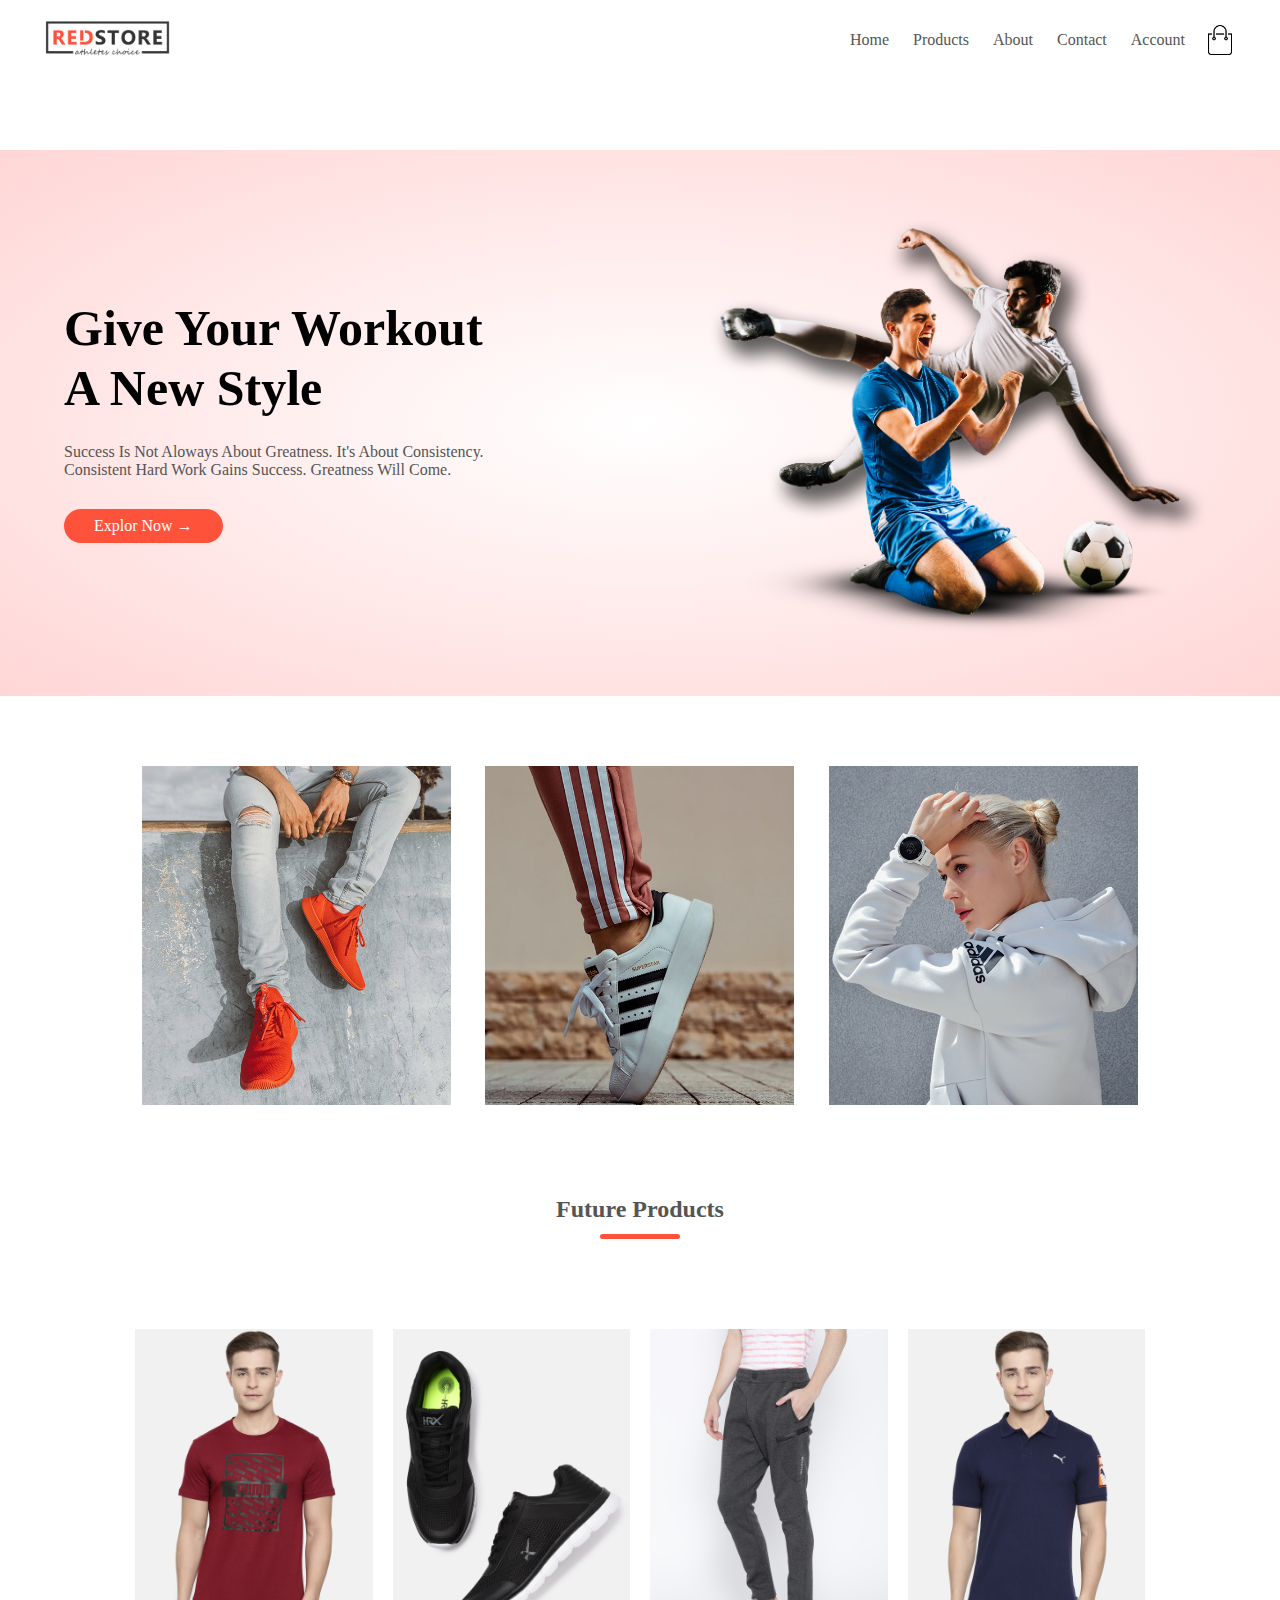
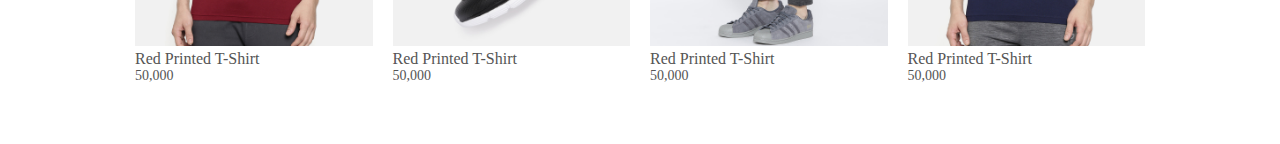
<file: RedStore/Index.html>
<!DOCTYPE html>

<html>
    <head>
        <meta charset="UTF-8">
        <title>Red Store</title>

        <link rel="stylesheet" href="Style.css">
        <link rel="stylesheet" href="https://cdnjs.cloudflare.com/ajax/libs/font-awesome/5.15.3/css/all.min.css" integrity="sha512-iBBXm8fW90+nuLcSKlbmrPcLa0OT92xO1BIsZ+ywDWZCvqsWgccV3gFoRBv0z+8dLJgyAHIhR35VZc2oM/gI1w==" crossorigin="anonymous" />
    </head>

    <body class="body">
       
        
        <div class="container">
            <div class="navbar">
                <div class="log">
                    <img src="Img/logo.png" style="width : 125px">
                </div>
    
                <nav>
                    <ul>
                        <li><a href="">Home</a></li>
                        <li><a href="">Products</a></li>
                        <li><a href="">About</a></li>
                        <li><a href="">Contact</a></li>
                        <li><a href="">Account</a></li>
                    </ul>
                </nav>
                <img src="Img/cart.png" width="30px" height="30px">
            </div>
        </div>
        
        <div class="header">
            <div class="row">
                <div class="col-2">
                    <h1>Give Your Workout <br> A New Style</h1>
                    <p>
                        Success Is Not Aloways About  Greatness. It's About Consistency. 
                        <br> Consistent Hard Work Gains Success. Greatness Will Come.
                        <a href="" class="btn">Explor Now &#8594</a>
                    </p>
                </div>
                <div class="col-2">
                    <img src="Img/image1.png" alt="">
                </div>
            </div>
        </div>

        <!-- Future Categories -->
        <div class="Caregories">
            <div class="smallcontainer">
                <div class="row">
                    <div class="col-3">
                        <img src="Img/category-1.jpg">
                    </div>
                    <div class="col-3">
                        <img src="Img/category-2.jpg">
                    </div>
                    <div class="col-3">
                        <img src="Img/category-3.jpg">
                    </div>
                </div>
            </div>
        </div>

        <!-- Future Products -->
        <div class="smallcontainer">
            <h2 class="title">Future Products</h2>
            <div class="row">
                <div class="col-4">
                    <img src="Img/product-1.jpg">
                    <h4>Red Printed T-Shirt</h4>
                    <div class="rating">
                        <i class="fas fa-star"></i>
                        <i class="fas fa-star"></i>
                        <i class="fas fa-star"></i>
                        <i class="fas fa-star"></i>
                        <i class="far fa-star"></i>
                    </div>
                    <p>50,000</p>
                </div>
                <div class="col-4">
                    <img src="Img/product-2.jpg">
                    <h4>Red Printed T-Shirt</h4>
                    <div class="rating">
                        <i class="fas fa-star"></i>
                        <i class="fas fa-star"></i>
                        <i class="fas fa-star"></i>
                        <i class="fas fa-star-half"></i>
                        <i class="far fa-star"></i>
                    </div>
                    <p>50,000</p>
                </div>
                <div class="col-4">
                    <img src="Img/product-3.jpg">
                    <h4>Red Printed T-Shirt</h4>
                    <div class="rating">
                        <i class="fas fa-star"></i>
                        <i class="fas fa-star"></i>
                        <i class="fas fa-star"></i>
                        <i class="fas fa-star-half"></i>
                        <i class="far fa-star"></i>
                    </div>
                    <p>50,000</p>
                </div>
                <div class="col-4">
                    <img src="Img/product-4.jpg">
                    <h4>Red Printed T-Shirt</h4>
                    <div class="rating">
                        <i class="fas fa-star"></i>
                        <i class="fas fa-star"></i>
                        <i class="fas fa-star"></i>
                        <i class="fas fa-star"></i>
                        <i class="far fa-star"></i>
                    </div>
                    <p>50,000</p>
                </div>
            </div>
        </div>
        
    </body>


</html>
</file>
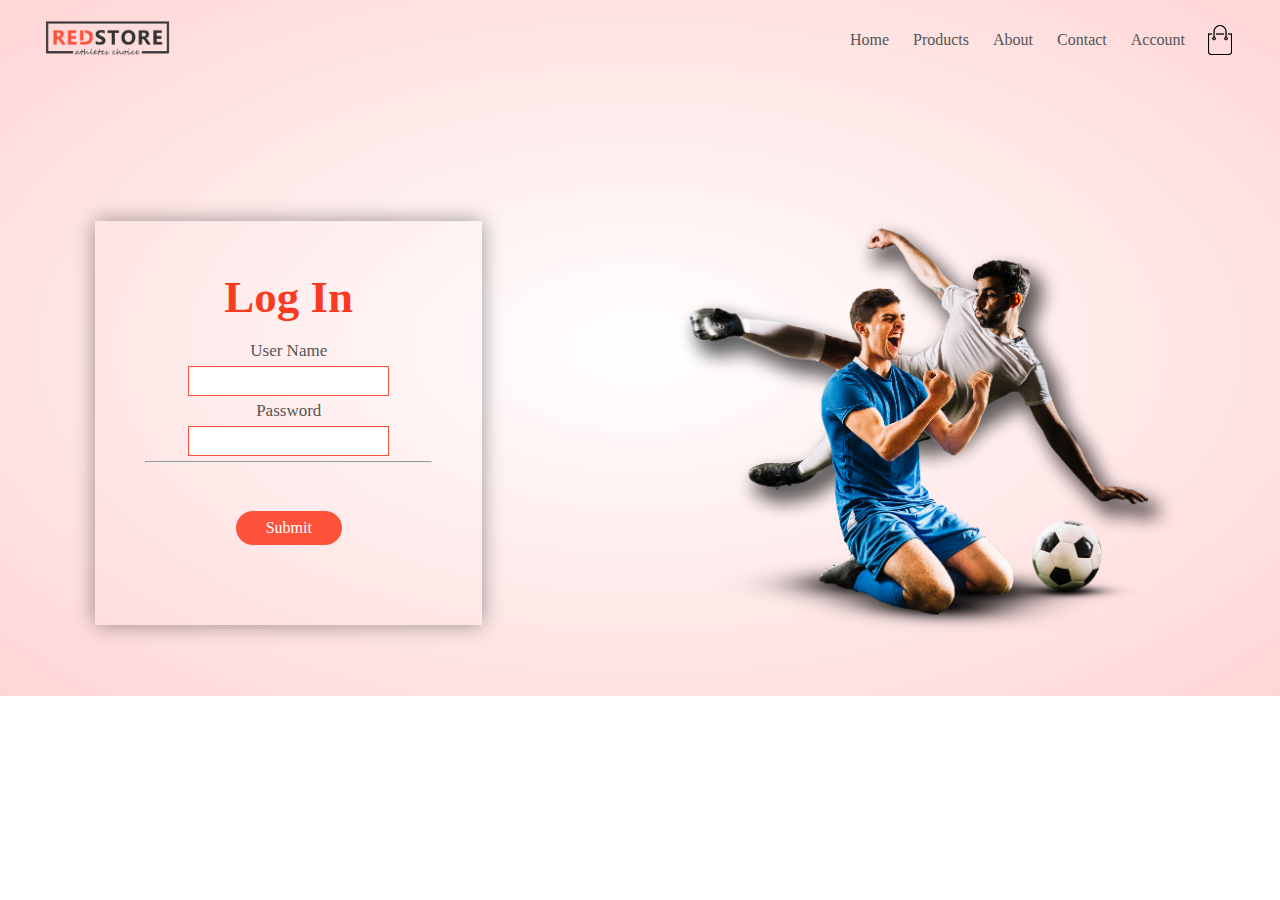
<file: RedStore/LogIn_Register_Page.html>
<!DOCTYPE html>

<html>
    <head>
        <meta charset="UTF-8">
        <title>Red Store</title>

        <meta name="viewport" content="width=device-width,initial-scale=1.0">
        <link rel="stylesheet" href="Style.css">
        <link rel="stylesheet" href="https://cdnjs.cloudflare.com/ajax/libs/font-awesome/5.15.3/css/all.min.css" integrity="sha512-iBBXm8fW90+nuLcSKlbmrPcLa0OT92xO1BIsZ+ywDWZCvqsWgccV3gFoRBv0z+8dLJgyAHIhR35VZc2oM/gI1w==" crossorigin="anonymous" />
    </head>

    <body class="body">
       
        

        
        <div class="header">

            <div class="container">
                <div class="navbar">
                    <div class="log">
                        <img src="Img/logo.png" style="width : 125px">
                    </div>
        
                    <nav>
                        <ul id ="MenuItems">
                            <li><a href="">Home</a></li>
                            <li><a href="">Products</a></li>
                            <li><a href="">About</a></li>
                            <li><a href="">Contact</a></li>
                            <li><a href="">Account</a></li>
                        </ul>
                    </nav>
                    <img src="Img/cart.png" width="30px" height="30px">
                    <img src="Img/menu.png" class="menu-icon" onclick="menutoggle()">
                </div>
            </div>
            
            <div class="row login">
                <div class="col-2_Area">
                    <h3>Log In</h3>
                    <br>
                    <p>User Name</p> <input type="text" ><br>
                    <p>Password</p><input type="text" ><br>
                    <hr>
                    <br>
                    <a href="" class="btn">Submit</a>
                </div>
                <div class="col-2">
                    <img src="Img/image1.png" alt="">
                </div>
            </div>
        </div>




        <!-- JS For Menu Toggle -->
        <script>
            var MenuItems = document.getElementById("MenuItems");
            MenuItems.style.maxHeight = "0px";

            function menutoggle()
            {
                if(MenuItems.style.maxHeight == "0px")
                {
                    MenuItems.style.maxHeight = "200px";
                }else
                {
                    MenuItems.style.maxHeight = "0px";
                }
            }
        </script>
    </body>


</html>
</file>
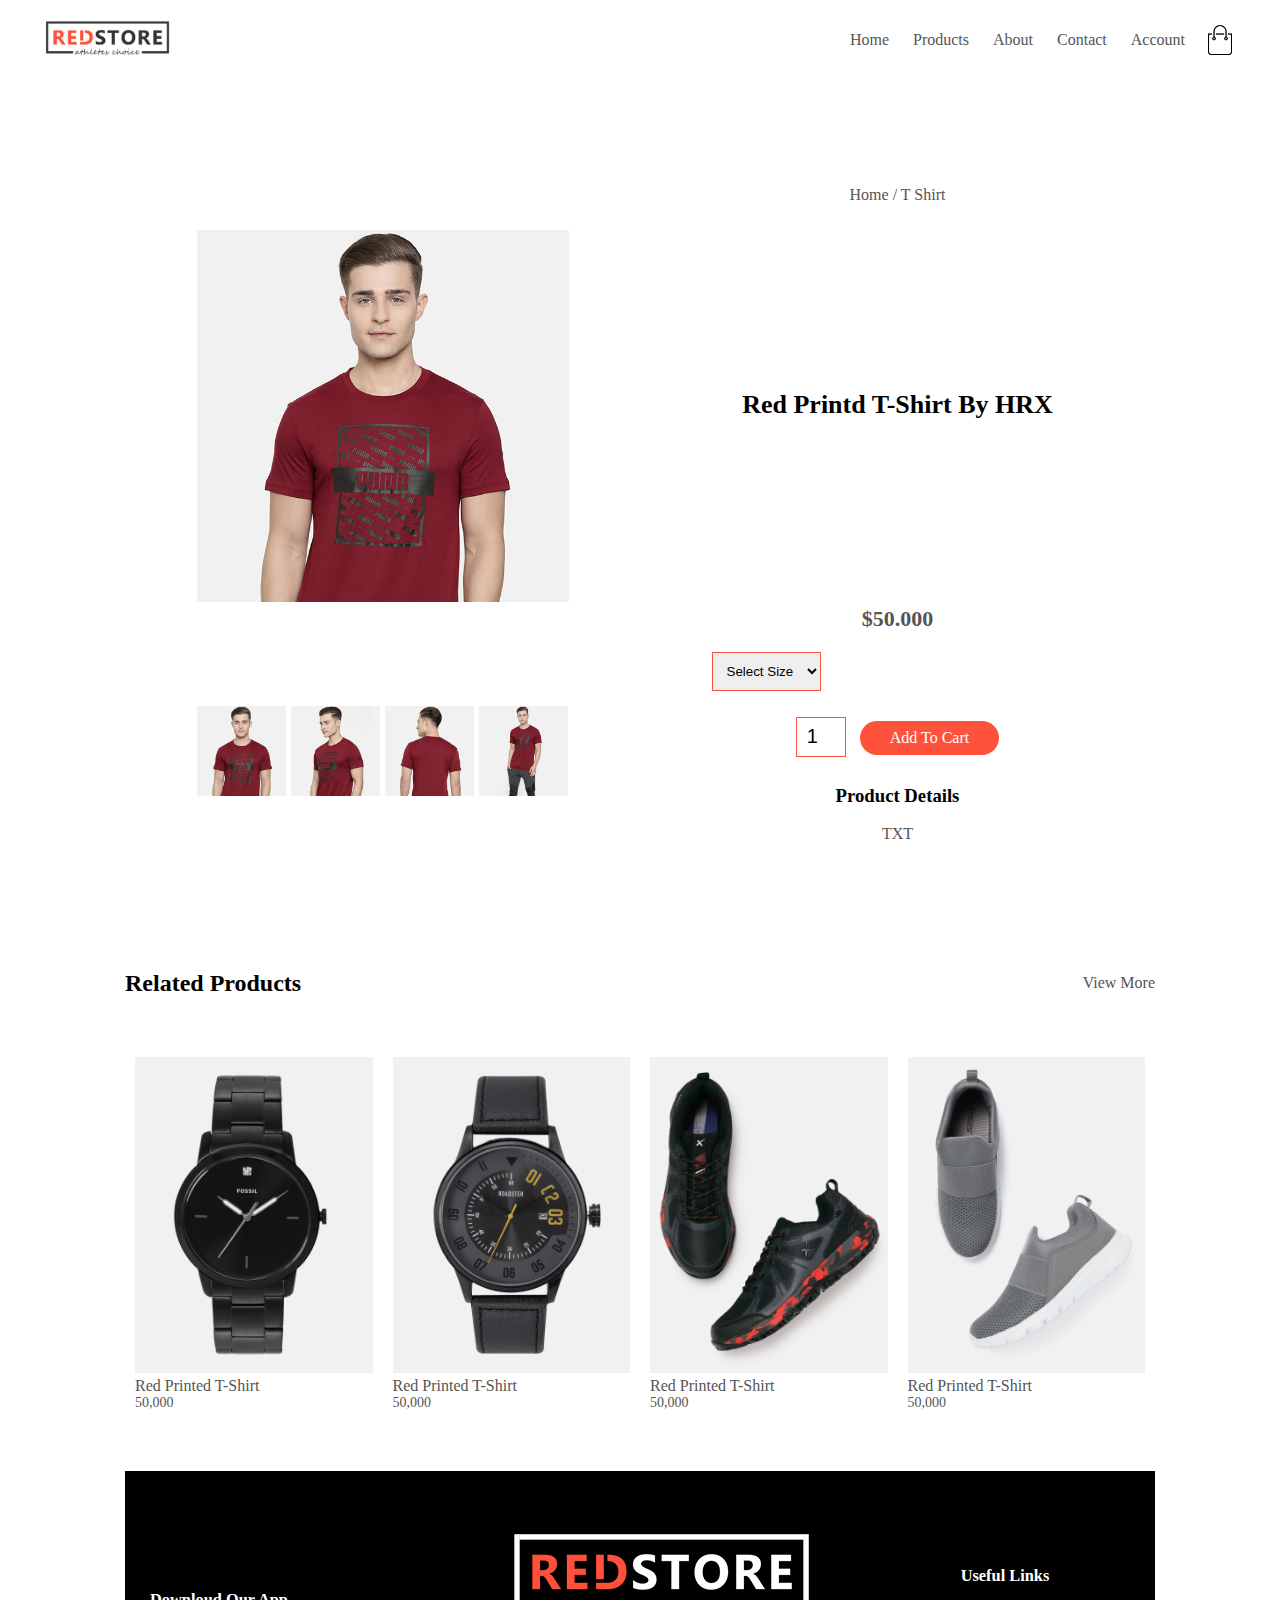
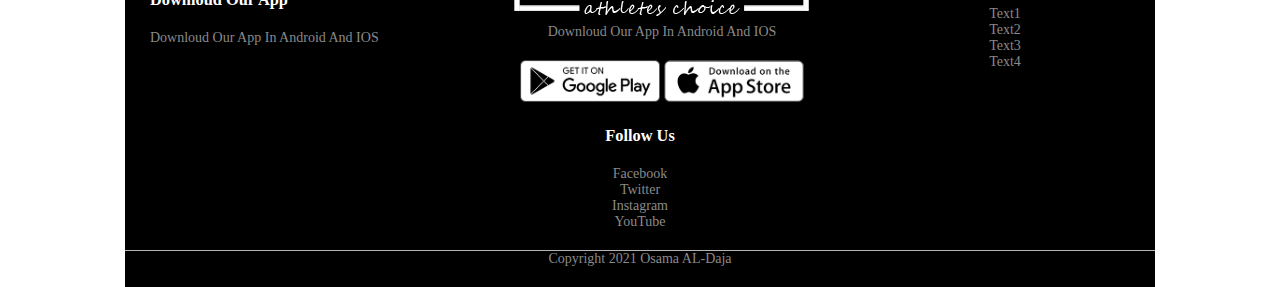
<file: RedStore/Product-Details.html>
<!DOCTYPE html>

<html>
    <head>
        <meta charset="UTF-8">
        <title>Red Store</title>

        <meta name="viewport" content="width=device-width,initial-scale=1.0">
        <link rel="stylesheet" href="Style.css">
        <link rel="stylesheet" href="https://cdnjs.cloudflare.com/ajax/libs/font-awesome/5.15.3/css/all.min.css" integrity="sha512-iBBXm8fW90+nuLcSKlbmrPcLa0OT92xO1BIsZ+ywDWZCvqsWgccV3gFoRBv0z+8dLJgyAHIhR35VZc2oM/gI1w==" crossorigin="anonymous" />
    </head>

    <body class="body">
        
        <div class="container">
            <div class="navbar">
                <div class="log">
                    <img src="Img/logo.png" style="width : 125px">
                </div>
    
                <nav>
                    <ul id ="MenuItems">
                        <li><a href="">Home</a></li>
                        <li><a href="">Products</a></li>
                        <li><a href="">About</a></li>
                        <li><a href="">Contact</a></li>
                        <li><a href="">Account</a></li>
                    </ul>
                </nav>
                <img src="Img/cart.png" width="30px" height="30px">
                <img src="Img/menu.png" class="menu-icon" onclick="menutoggle()">
            </div>
        </div>

        <div class="smallcontainer Single-Product">
            <div class="row">
                <div class="col-2">
                    <img src="Img/gallery-1.jpg" class="Details-IMG" style="width: 100%;" id = "product-img">

                    <div class="small-image-row">
                        <div class="small-image-col">
                            <img src="Img/gallery-1.jpg" class="small-img">
                        </div>
                        <div class="small-image-col">
                            <img src="Img/gallery-2.jpg" class="small-img">
                        </div>
                        <div class="small-image-col">
                            <img src="Img/gallery-3.jpg" class="small-img">
                        </div>
                        <div class="small-image-col">
                            <img src="Img/gallery-4.jpg" class="small-img">
                        </div>
                    </div>
                </div>
                <div class="col-2">
                    <p>Home / T Shirt</p>
                    <h1>Red Printd T-Shirt By HRX</h1>
                    <h4>$50.000</h4>
                    <select>
                        <option>Select Size</option>
                        <option>XXL</option>
                        <option>XL</option>
                        <option>Large</option>
                        <option>Medium</option>
                        <option>Small</option>
                    </select>
                    <input type="number" value="1">
                    <a href="" class="btn">Add To Cart</a>
                    <h3>Product Details</h3>
                    <br>
                    <p>TXT</p>
                </div>
            </div>
        </div>

        <!-- Title -->
        <div class="smallcontainer">
            <div class="row row-2">
                <h2>Related Products</h2>
                <p>View More</p>
            </div>
        </div>

        <!-- Future Products -->
        <div class="smallcontainer">

            <div class="row">
                <div class="col-4">
                    <img src="Img/product-8.jpg">
                    <h4>Red Printed T-Shirt</h4>
                    <div class="rating">
                        <i class="fas fa-star"></i>
                        <i class="fas fa-star"></i>
                        <i class="fas fa-star"></i>
                        <i class="fas fa-star"></i>
                        <i class="far fa-star"></i>
                    </div>
                    <p>50,000</p>
                </div>
                <div class="col-4">
                    <img src="Img/product-9.jpg">
                    <h4>Red Printed T-Shirt</h4>
                    <div class="rating">
                        <i class="fas fa-star"></i>
                        <i class="fas fa-star"></i>
                        <i class="fas fa-star"></i>
                        <i class="fas fa-star-half"></i>
                        <i class="far fa-star"></i>
                    </div>
                    <p>50,000</p>
                </div>
                <div class="col-4">
                    <img src="Img/product-10.jpg">
                    <h4>Red Printed T-Shirt</h4>
                    <div class="rating">
                        <i class="fas fa-star"></i>
                        <i class="fas fa-star"></i>
                        <i class="fas fa-star"></i>
                        <i class="fas fa-star-half"></i>
                        <i class="far fa-star"></i>
                    </div>
                    <p>50,000</p>
                </div>
                <div class="col-4">
                    <img src="Img/product-11.jpg">
                    <h4>Red Printed T-Shirt</h4>
                    <div class="rating">
                        <i class="fas fa-star"></i>
                        <i class="fas fa-star"></i>
                        <i class="fas fa-star"></i>
                        <i class="fas fa-star"></i>
                        <i class="far fa-star"></i>
                    </div>
                    <p>50,000</p>
                </div>
            </div>

        <div class="footer">
            <div class="container">
                <div class="row">
                    <div class="footer-col-1">
                        <h3>Downloud Our App</h3>
                        <p>Downloud Our App In Android And IOS</p>
                    </div>
                    <div class="footer-col-2">
                        <img src="Img/logo-white.png">
                        <p>Downloud Our App In Android And IOS</p>
                        <div class="app-logo">
                            <img src="Img/play-store.png">
                            <img src="Img/app-store.png">
                        </div>
                    </div>
                    <div class="footer-col-3">
                        <h3>Useful Links</h3>
                        <ul>
                            <li>Text1</li>
                            <li>Text2</li>
                            <li>Text3</li>
                            <li>Text4</li>
                        </ul>
                    </div>
                    <div class="footer-col-4">
                        <h3>Follow Us</h3>
                        <ul>
                            <li>Facebook</li>
                            <li>Twitter</li>
                            <li>Instagram</li>
                            <li>YouTube</li>
                        </ul>
                    </div>
                </div>
            </div>

            <hr>
            <p class="copyright">Copyright 2021 Osama AL-Daja</p>
        </div>


        <!-- JS For Menu Toggle -->
        <script>
            var MenuItems = document.getElementById("MenuItems");
            MenuItems.style.maxHeight = "0px";

            function menutoggle()
            {
                if(MenuItems.style.maxHeight == "0px")
                {
                    MenuItems.style.maxHeight = "200px";
                }else
                {
                    MenuItems.style.maxHeight = "0px";
                }
            }
        </script>

        <!-- Product Details -->
        <script>
            var ProductImg = document.getElementById("product-img");
            var SmallImg = document.getElementsByClassName("small-img");

            SmallImg[0].onclick = function(){
                ProductImg.src = SmallImg[0].src;
            }
            SmallImg[1].onclick = function(){
                ProductImg.src = SmallImg[1].src;
            }
            SmallImg[2].onclick = function(){
                ProductImg.src = SmallImg[2].src;
            }
            SmallImg[3].onclick = function(){
                ProductImg.src = SmallImg[3].src;
            }
        </script>
    </body>


</html>
</file>
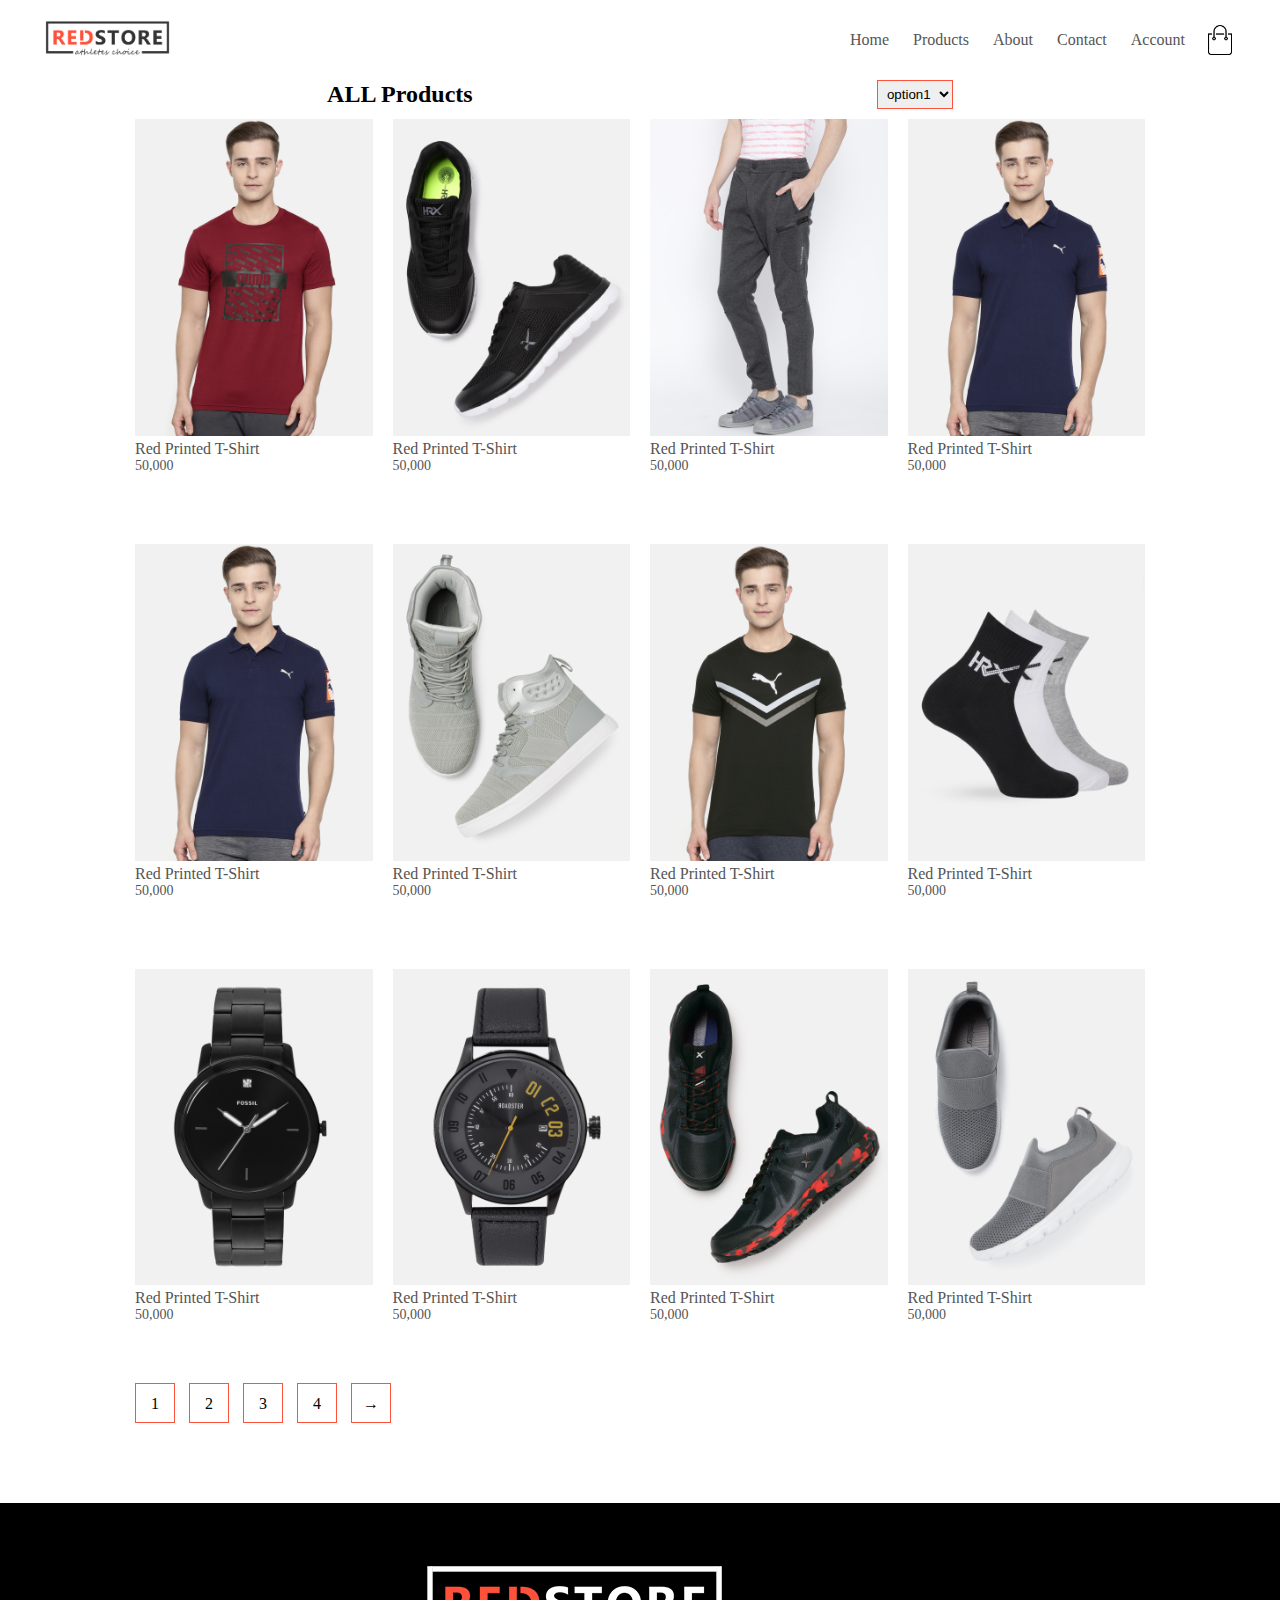
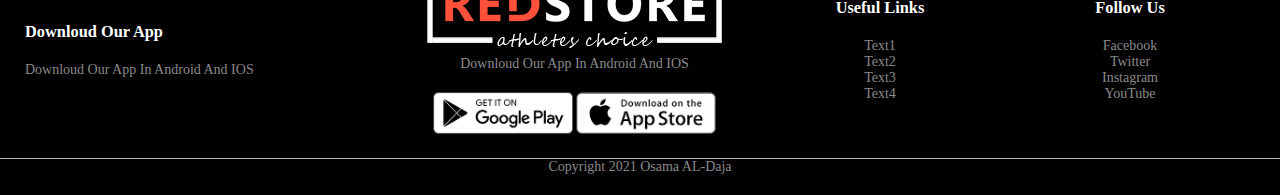
<file: RedStore/Products.html>
<!DOCTYPE html>

<html>
    <head>
        <meta charset="UTF-8">
        <title>Red Store</title>

        <meta name="viewport" content="width=device-width,initial-scale=1.0">
        <link rel="stylesheet" href="Style.css">
        <link rel="stylesheet" href="https://cdnjs.cloudflare.com/ajax/libs/font-awesome/5.15.3/css/all.min.css" integrity="sha512-iBBXm8fW90+nuLcSKlbmrPcLa0OT92xO1BIsZ+ywDWZCvqsWgccV3gFoRBv0z+8dLJgyAHIhR35VZc2oM/gI1w==" crossorigin="anonymous" />
    </head>

    <body class="body">
        
        <div class="container">
            <div class="navbar">
                <div class="log">
                    <img src="Img/logo.png" style="width : 125px">
                </div>
    
                <nav>
                    <ul id ="MenuItems">
                        <li><a href="">Home</a></li>
                        <li><a href="">Products</a></li>
                        <li><a href="">About</a></li>
                        <li><a href="">Contact</a></li>
                        <li><a href="">Account</a></li>
                    </ul>
                </nav>
                <img src="Img/cart.png" width="30px" height="30px">
                <img src="Img/menu.png" class="menu-icon" onclick="menutoggle()">
            </div>
        </div>

        <!-- Future Products -->
        <div class="smallcontainer">

            <div class="row .row-2">
                <h2>ALL Products</h2>
                <select>
                    <option>option1</option>
                    <option>option2</option>
                    <option>option3</option>
                    <option>option4</option>
                    <option>option5</option>
                </select>
            </div>

            <div class="row">
                <div class="col-4">
                    <img src="Img/product-1.jpg">
                    <h4>Red Printed T-Shirt</h4>
                    <div class="rating">
                        <i class="fas fa-star"></i>
                        <i class="fas fa-star"></i>
                        <i class="fas fa-star"></i>
                        <i class="fas fa-star"></i>
                        <i class="far fa-star"></i>
                    </div>
                    <p>50,000</p>
                </div>
                <div class="col-4">
                    <img src="Img/product-2.jpg">
                    <h4>Red Printed T-Shirt</h4>
                    <div class="rating">
                        <i class="fas fa-star"></i>
                        <i class="fas fa-star"></i>
                        <i class="fas fa-star"></i>
                        <i class="fas fa-star-half"></i>
                        <i class="far fa-star"></i>
                    </div>
                    <p>50,000</p>
                </div>
                <div class="col-4">
                    <img src="Img/product-3.jpg">
                    <h4>Red Printed T-Shirt</h4>
                    <div class="rating">
                        <i class="fas fa-star"></i>
                        <i class="fas fa-star"></i>
                        <i class="fas fa-star"></i>
                        <i class="fas fa-star-half"></i>
                        <i class="far fa-star"></i>
                    </div>
                    <p>50,000</p>
                </div>
                <div class="col-4">
                    <img src="Img/product-4.jpg">
                    <h4>Red Printed T-Shirt</h4>
                    <div class="rating">
                        <i class="fas fa-star"></i>
                        <i class="fas fa-star"></i>
                        <i class="fas fa-star"></i>
                        <i class="fas fa-star"></i>
                        <i class="far fa-star"></i>
                    </div>
                    <p>50,000</p>
                </div>
            </div>
            <div class="row">
                <div class="col-4">
                    <img src="Img/product-4.jpg">
                    <h4>Red Printed T-Shirt</h4>
                    <div class="rating">
                        <i class="fas fa-star"></i>
                        <i class="fas fa-star"></i>
                        <i class="fas fa-star"></i>
                        <i class="fas fa-star"></i>
                        <i class="far fa-star"></i>
                    </div>
                    <p>50,000</p>
                </div>
                <div class="col-4">
                    <img src="Img/product-5.jpg">
                    <h4>Red Printed T-Shirt</h4>
                    <div class="rating">
                        <i class="fas fa-star"></i>
                        <i class="fas fa-star"></i>
                        <i class="fas fa-star"></i>
                        <i class="fas fa-star-half"></i>
                        <i class="far fa-star"></i>
                    </div>
                    <p>50,000</p>
                </div>
                <div class="col-4">
                    <img src="Img/product-6.jpg">
                    <h4>Red Printed T-Shirt</h4>
                    <div class="rating">
                        <i class="fas fa-star"></i>
                        <i class="fas fa-star"></i>
                        <i class="fas fa-star"></i>
                        <i class="fas fa-star-half"></i>
                        <i class="far fa-star"></i>
                    </div>
                    <p>50,000</p>
                </div>
                <div class="col-4">
                    <img src="Img/product-7.jpg">
                    <h4>Red Printed T-Shirt</h4>
                    <div class="rating">
                        <i class="fas fa-star"></i>
                        <i class="fas fa-star"></i>
                        <i class="fas fa-star"></i>
                        <i class="fas fa-star"></i>
                        <i class="far fa-star"></i>
                    </div>
                    <p>50,000</p>
                </div>
            </div>
            <div class="row">
                <div class="col-4">
                    <img src="Img/product-8.jpg">
                    <h4>Red Printed T-Shirt</h4>
                    <div class="rating">
                        <i class="fas fa-star"></i>
                        <i class="fas fa-star"></i>
                        <i class="fas fa-star"></i>
                        <i class="fas fa-star"></i>
                        <i class="far fa-star"></i>
                    </div>
                    <p>50,000</p>
                </div>
                <div class="col-4">
                    <img src="Img/product-9.jpg">
                    <h4>Red Printed T-Shirt</h4>
                    <div class="rating">
                        <i class="fas fa-star"></i>
                        <i class="fas fa-star"></i>
                        <i class="fas fa-star"></i>
                        <i class="fas fa-star-half"></i>
                        <i class="far fa-star"></i>
                    </div>
                    <p>50,000</p>
                </div>
                <div class="col-4">
                    <img src="Img/product-10.jpg">
                    <h4>Red Printed T-Shirt</h4>
                    <div class="rating">
                        <i class="fas fa-star"></i>
                        <i class="fas fa-star"></i>
                        <i class="fas fa-star"></i>
                        <i class="fas fa-star-half"></i>
                        <i class="far fa-star"></i>
                    </div>
                    <p>50,000</p>
                </div>
                <div class="col-4">
                    <img src="Img/product-11.jpg">
                    <h4>Red Printed T-Shirt</h4>
                    <div class="rating">
                        <i class="fas fa-star"></i>
                        <i class="fas fa-star"></i>
                        <i class="fas fa-star"></i>
                        <i class="fas fa-star"></i>
                        <i class="far fa-star"></i>
                    </div>
                    <p>50,000</p>
                </div>
            </div>

            <div class="page-btn">
                <span>1</span>
                <span>2</span>
                <span>3</span>
                <span>4</span>
                <span>&#8594;</span>
            </div>
        </div>

        <div class="footer">
            <div class="container">
                <div class="row">
                    <div class="footer-col-1">
                        <h3>Downloud Our App</h3>
                        <p>Downloud Our App In Android And IOS</p>
                    </div>
                    <div class="footer-col-2">
                        <img src="Img/logo-white.png">
                        <p>Downloud Our App In Android And IOS</p>
                        <div class="app-logo">
                            <img src="Img/play-store.png">
                            <img src="Img/app-store.png">
                        </div>
                    </div>
                    <div class="footer-col-3">
                        <h3>Useful Links</h3>
                        <ul>
                            <li>Text1</li>
                            <li>Text2</li>
                            <li>Text3</li>
                            <li>Text4</li>
                        </ul>
                    </div>
                    <div class="footer-col-4">
                        <h3>Follow Us</h3>
                        <ul>
                            <li>Facebook</li>
                            <li>Twitter</li>
                            <li>Instagram</li>
                            <li>YouTube</li>
                        </ul>
                    </div>
                </div>
            </div>

            <hr>
            <p class="copyright">Copyright 2021 Osama AL-Daja</p>
        </div>


        <!-- JS For Menu Toggle -->
        <script>
            var MenuItems = document.getElementById("MenuItems");
            MenuItems.style.maxHeight = "0px";

            function menutoggle()
            {
                if(MenuItems.style.maxHeight == "0px")
                {
                    MenuItems.style.maxHeight = "200px";
                }else
                {
                    MenuItems.style.maxHeight = "0px";
                }
            }
        </script>
    </body>


</html>
</file>
<file: RedStore/Style.css>
*{
    margin: 0;
    padding: 0;
    box-sizing: border-box;
}


/*  <!-- navbar --> */
.navbar{
    display: flex;
    align-items: center;
    padding: 20px;
}
nav{
    flex: 1;
    text-align: right;
}
nav ul{
    display: inline-block;
    list-style-type: none;
}
nav ul li{
    display: inline-block;
    margin-right: 20px;
}
a{
    text-decoration: none;
    color: #555;
}
p{
    color: #555;
}

.container{
max-width: 1300px;
margin: auto;
padding-left: 25px;
padding-right: 25px;
}

/* header */
.menu-icon{
    width: 28px;
    margin-left: 20px;
    display: none;
}

/* Media Query For Menu */
@media only screen and (max-width : 800px){
    nav ul{
        position: absolute;
        top:70px;
        left: 0;
        background: #333;
        width: 100%;
        overflow: hidden;
        transition: max-hight 0.5;
    }
    nav ul li{
        display: block;
        margin-right: 50px;
        margin-top: 10px;
        margin-bottom: 10px;
    }
    nav ul li a{
        color: #fff;
    }
    .menu-icon{
        display: block;
        cursor: pointer;
    }
    }

/* Media Query For Less Than 600 Secreen Size */
@media only screen and (max-width : 600px){
    .row{
        text-align: center;
    }
    .col-2,.col-3,.col-4{
        flex-basis: 100%;
    }
}


.row{
    display: flex;
    align-items: center;
    flex-wrap: wrap;
    justify-content: space-around;
}
.col-2{
    flex-basis: 40%;
    min-width: 300;
}
.col-2 img{
    max-width: 100%;
    padding : 50px 0;
}
.col-2 h1{
    font-size: 50px;
    line-height: 60px;
    margin: 25px 0;
}
.btn{
display: inline-block;
background-color: #ff523b;
color: #fff;
padding: 8px 30px;
margin: 30px 0;
border-radius: 30px;
transition: 0.5s;
}
.btn:hover{
    background: #563434;
}

.header{
    background: radial-gradient(#fff,#ffd6d6);
}
.header .row{
    margin-top: 70px;
}


/* <!-- Future Categories --> */
.Caregories{
    margin: 70px 0;
}
.col-3{
    flex-basis: 30%;
    min-width: 250px;
    margin-bottom: 30;
}
.col-3 img{
    width: 100%;
}

.smallcontainer{
    max-width: 1080px;
    margin: auto;
    padding-left: 25px;
    padding-right: 25px;
}
.smallcontainer .row .col-4{
flex-basis: 25%;
padding: 10px;
min-width: 200px;
margin-bottom: 50px;
transition: transform 0.5s;
}

.smallcontainer .row .col-4 img{
    width: 100%;
}

.title{
    text-align: center;
    margin: 0 auto 80px;
    position: relative;
    line-height: 60px;
    color: #555;
}
.title::after{
    content: '';
    background: #ff523b;
    width: 80px;
    height: 5px;
    border-radius: 5px;
    position: absolute;
    bottom: 0;
    left: 50%;
    transform: translateX(-50%);
}

/* <!-- Future Products --> */
h4{
    color: #555;
    font-weight: normal;
}
.col-4 p {
    font-size: 14px;
}
.rating .fas{
    color: #ff523b;
}
.col-4:hover{
    transform: translateY(-5px);
}

/* <!-- Offer --> */
.offer{
    background: radial-gradient(#fff,#ffd6d6);
    margin-top: 80px;
    padding: 30px;
}
.col-2 .offer-img{
    padding: 50px;
}
small{
    color:#555
}

/* <!-- testimonial --> */
.testimonial{
    padding-top: 100px;
}
.testimonial .col-3{
    text-align: center;
    padding: 40px 20px;
    box-shadow: 0 0 20px 0 rgba(0, 0, 0, 0.1);
    cursor: pointer;
    transition: transform 0.5s;
}

.testimonial .col-3 img{
    width: 50px;
    margin-top: 20px;
    border-radius: 50%;
}

.testimonial .col-3:hover{
    transform: translateY(-10px);
}
.fas.fa-quote-left{
    font-size: 34px;
    color: #ff523b;
}
.col-3 p{
    font-size: 12px;
    margin: 12px 0;
    color: #777;
}
.testimonial .col-3 h3{
    font-weight: 600;
    color: #555;
    font-size: 16px;
}

/* <!-- brands --> */
.brands{
    margin: auto;
}
.col-5{
    width: 150px;
}
.col-5 img{
    width: 100%;
    cursor: pointer;
    filter: grayscale(100%);
}
.col-5 img:hover{
    filter: grayscale(0%);
}

/* <!-- footer --> */
.footer{
    background: #000;
    color: #8a8a8a;
    font-size: 14px;
    padding: 60px 0 20px;
}
.footer p{
    color: #8a8a8a;
}
.footer h3{
    color: #fff;
    margin-bottom: 20px;
}

.footer-col-1,.footer-col-2,.footer-col-3,.footer-col-4
{
    min-width: 250px;
    margin-bottom: 20px;
}
.footer-col-1{
    flex-basis: 30%;
}
.footer-col-2{
    flex: 1;
    text-align: center;
}
.footer-col-2 image{
    width: 180px;
    margin-bottom: 20px;
}
.footer-col-3,.footer-col-4{
    flex-basis: 12%;
    text-align: center;
}
ul{
    list-style-type: none;
}
.app-logo{
    margin-top: 20px;
}

.app-logo img{
    width: 140px;
}
.footer hr{
    border: none;
    background: #b5b5b5;
    height: 1px;
    width: 20px 0;
}
.copyright{
    text-align: center;
}









/* ALL Products Page */
.row-2{
    justify-content: space-between;
    margin: 100px auto 50px;
}

select{
    border: 1px solid #ff523b;
    padding: 5px;
}
select:focus{
    outline: none;
}

.page-btn{
    margin: 0 auto 80px;
}
.page-btn span{
    display: inline-block;
    border: 1px solid #ff523b;
    margin-left: 10px;
    height: 40px;
    width: 40px;
    text-align: center;
    line-height: 40px;
    cursor: pointer;
}
.page-btn span:hover{
    background: #ff523b;
    color: #fff;
}


/* Product-Details */

.Single-Product{
    margin-top: 80px;
}
.Single-Product .row{
    text-align: center;
}
.Single-Product .col-2{
padding: 20px 0;
}
.Single-Product h1{
    font-size: 26px;
    line-height: 22pc;
}
.Single-Product .col-2{
    padding: 20px;
}
.Single-Product .col-2 .img{
    padding: 0;
}
.Single-Product h4{
    margin: 20px;
    font-size: 22px;
    font-weight: bold;
}
.Single-Product select{
    display: block;
    padding: 10px;
    margin-top: 20px;
}
.Single-Product input{
    width: 50px;
    height: 40px;
    padding-left: 10px;
    font-size: 20px;
    margin-right: 10px;
    border: 1px solid #ff523b;
}
input:focus{
    outline: none;
}
.Single-Product .fa{
    color:#ff523b;
    margin-left: 10px;
}
.small-image-row{
    display: flex;
    justify-content: space-between;
}
.small-image-col{
    flex-basis: 24%;
    cursor: pointer;
}

/* LogIn_Register_Page */
.login .col-2_Area{
    padding: 50px;
    text-align: center;
    box-shadow: 0 0 20px 0 rgba(0, 0, 0, 0.4);
}

.login input{
    width: 70%;
    height: 30px;
    padding-left: 10px;
    font-size: 20px;
    margin-right: 10px;
    border: 1px solid #ff523b;
    margin: 5px;
}
.login.btn{
    display: inline-block;
    background-color: #ff523b;
    color: #fff;
    padding: 8px 30px;
    margin: 30px 0;
    border-radius: 30px;
    transition: 0.5s;
}
.login p{
    font-size: 17px;
}
.login h3{
    font-size: 45px;
    color: #f72205e0;
}
</file>
